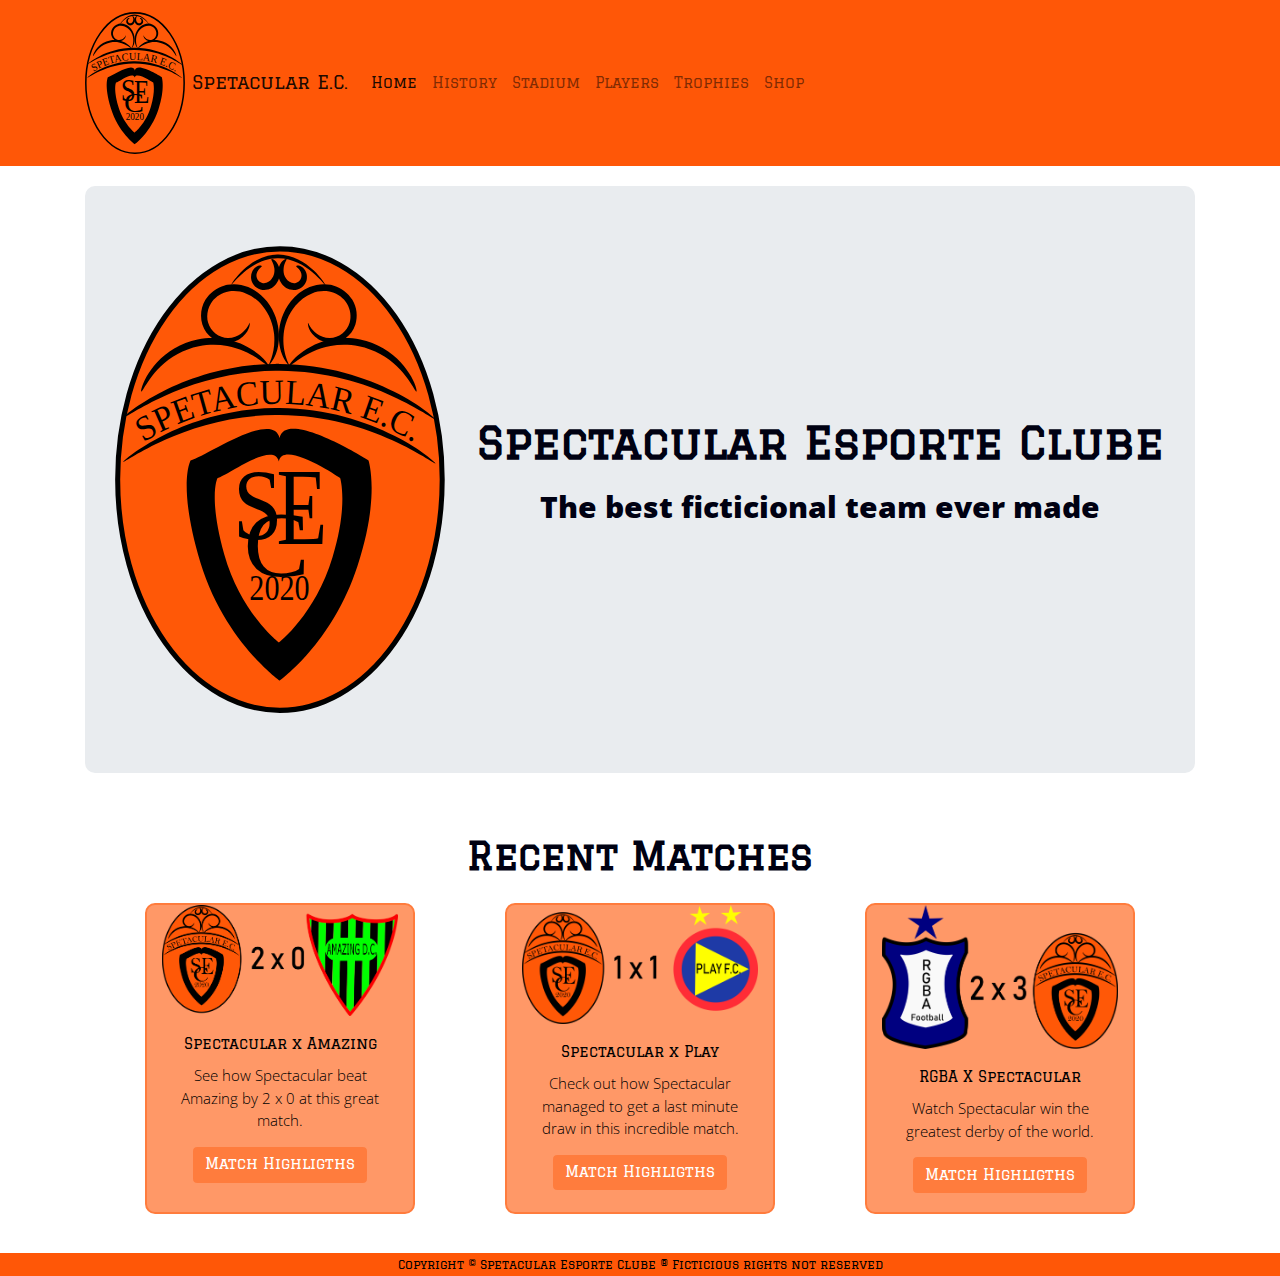
<file: SpetacularTeam/index.html>
<!DOCTYPE html>
<html lang="en/en">
<head>
	<title>Spetacular Esporte Clube</title>
	<meta charset="utf-8">
	<meta name="viewport" content="width=device-width, initial-scale=1, shrink-to-fit=no">
	<link rel="stylesheet" href="https://stackpath.bootstrapcdn.com/bootstrap/4.4.1/css/bootstrap.min.css" integrity="sha384-Vkoo8x4CGsO3+Hhxv8T/Q5PaXtkKtu6ug5TOeNV6gBiFeWPGFN9MuhOf23Q9Ifjh" crossorigin="anonymous">
	<link href="https://fonts.googleapis.com/css2?family=Graduate&family=Open+Sans&display=swap" rel="stylesheet">
	<link rel="stylesheet" type="text/css" href="css/spetacularbase.css">
</head>
<body>


<!-- MENU BAR -->


<nav class="navbar navbar-expand-lg navbar-light navbar-fixed-top">
	<div class="container">
		<a class="navbar-brand" href="#"><img src="TimeFicticio.svg" class="img-fluid" height="150px" width="100px"> Spetacular E.C.</a>
  		<button class="navbar-toggler" type="button" data-toggle="collapse" data-target="#navbarSupportedContent" aria-controls="navbarSupportedContent" aria-expanded="false" aria-label="Toggle navigation">
    		<span class="navbar-toggler-icon"></span>
  		</button>

		  <div class="collapse navbar-collapse" id="navbarSupportedContent">
		    <ul class="navbar-nav mr-auto">
		      <li class="nav-item active">
		        <a class="nav-link" href="#">Home <span class="sr-only">(current)</span></a>
		      </li>
		      <li class="nav-item ">
		      	<a class="nav-link" href="spetacularHistory.html">History</a>
		      </li>
		      <li class="nav-item ">
		      	<a class="nav-link" href="#">Stadium</a>
		      </li>
		      <li class="nav-item ">
		      	<a class="nav-link" href="#">Players</a>
		      </li>
		      <li class="nav-item ">
		      	<a class="nav-link" href="#">Trophies</a>
		      </li>
		      <li class="nav-item ">
		      	<a class="nav-link" href="#">Shop</a>
		      </li>
		    </ul>
		  </div>
	</div>
</nav>


<!-- JUMBOTRON -->

<main>
	<div class="container">
		<div class="jumbotron">
			<div class="row">
				<div class="col-lg-4 col-md-4 col-sm-12 col-xs-12">
					<picture>
						<img src="TimeFicticio.svg" class="img-fluid">
					</picture>
				</div>
				<div class="col-lg-8 col-md-8 col-sm-12 col-xs-12 jumbotron-description d-flex flex-column justify-content-center align-items-center text-center">
					<h1>Spectacular Esporte Clube</h1>
					<p>The best ficticional team ever made</p>
				</div>
			</div>
		</div>
	</div>




	<!--  Matches  -->

	<div class="container matches">
		<div class="col">
			<div class="row flex-column text-center">
				<h1> Recent Matches</h1>
			</div>
			<div class="row flex-row justify-content-around align-content-stretch">
				<div class="card col-lg-3 col-md-3 col-sm-12 col-xs-12" >
					<img src="Matches/jogo1.png" class="card-img-top" alt="Spectacular versus Amazing">
					<div class="card-body center-parent-vertical">
						<h6 class="card-title">Spectacular x Amazing</h6>
						<p class="card-text">See how Spectacular beat Amazing by 2 x 0 at this great match.</p>
						<a href="#" class="btn btn-primary">Match Highligths</a>
					</div>
				</div>
				<div class="card col-lg-3 col-md-3 col-sm-12 col-xs-12" >
					<img src="Matches/jogo2.png" class="card-img-top" alt="Spectacular versus Play">
					<div class="card-body center-parent-vertical">
						<h6 class="card-title">Spectacular x Play</h6>
						<p class="card-text">Check out how Spectacular managed to get a last minute draw in this incredible match.</p>
						<a href="#" class="btn btn-primary">Match Highligths</a>
					</div>
				</div>
				<div class="card col-lg-3 col-md-3 col-sm-12 col-xs-12" >
					<img src="Matches/jogo3.png" class="card-img-top" alt="RGBA versus Spectacular">
					<div class="card-body center-parent-vertical">
					 	<h6 class="card-title">RGBA X Spectacular</h6>
					 	<p class="card-text">Watch Spectacular win the greatest derby of the world.</p>
					  	<a href="#" class="btn btn-primary">Match Highligths</a>
					</div>
				</div>
			</div>
		</div>
	</div>
</main>

<!-- Footer -->

<footer class="container-fluid footer">
    <div class="container text-center">
      <small>Copyright &copy; Spetacular Esporte Clube &reg; Ficticious rights not reserved</small>
    </div>
 </footer>


	<script src="https://code.jquery.com/jquery-3.4.1.slim.min.js" integrity="sha384-J6qa4849blE2+poT4WnyKhv5vZF5SrPo0iEjwBvKU7imGFAV0wwj1yYfoRSJoZ+n" crossorigin="anonymous"></script>
	<script src="https://stackpath.bootstrapcdn.com/bootstrap/4.4.1/js/bootstrap.min.js" integrity="sha384-wfSDF2E50Y2D1uUdj0O3uMBJnjuUD4Ih7YwaYd1iqfktj0Uod8GCExl3Og8ifwB6" crossorigin="anonymous"></script>


</body>
</html>
</file>
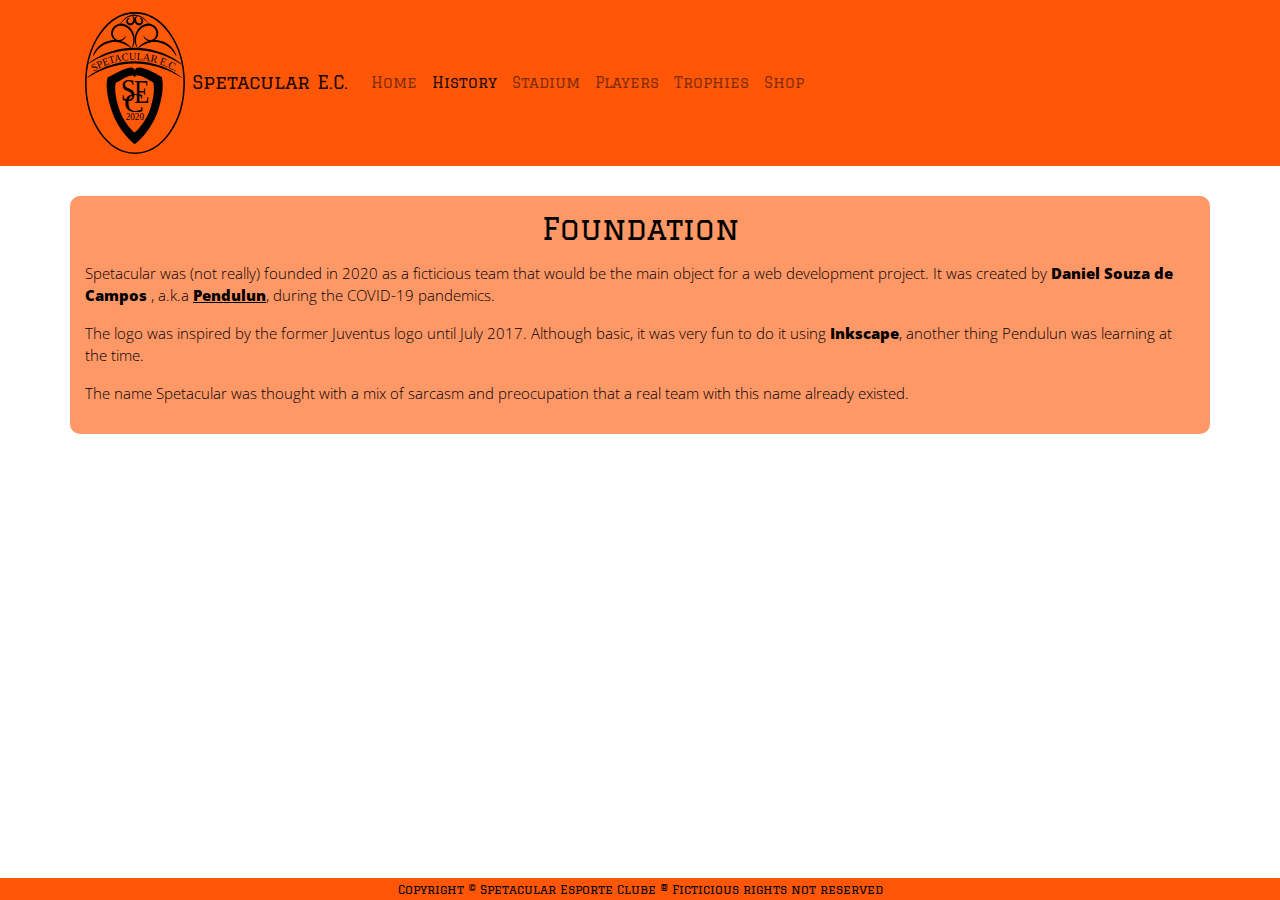
<file: SpetacularTeam/spetacularHistory.html>
<!DOCTYPE html>
<html lang="en/en">
<head>
	<title>Spetacular Esporte Clube</title>
	<meta charset="utf-8">
	<meta name="viewport" content="width=device-width, initial-scale=1, shrink-to-fit=no">
	<link rel="stylesheet" href="https://stackpath.bootstrapcdn.com/bootstrap/4.4.1/css/bootstrap.min.css" integrity="sha384-Vkoo8x4CGsO3+Hhxv8T/Q5PaXtkKtu6ug5TOeNV6gBiFeWPGFN9MuhOf23Q9Ifjh" crossorigin="anonymous">
	<link href="https://fonts.googleapis.com/css2?family=Graduate&family=Open+Sans&display=swap" rel="stylesheet">
	<link rel="stylesheet" type="text/css" href="css/spetacularhistory.css">
</head>
<body>


<!-- MENU BAR -->


<nav class="navbar navbar-expand-lg navbar-light navbar-fixed-top">
	<div class="container">
		<a class="navbar-brand" href="index.html"><img src="TimeFicticio.svg" class="img-fluid" height="150px" width="100px"> Spetacular E.C.</a>
  		<button class="navbar-toggler" type="button" data-toggle="collapse" data-target="#navbarSupportedContent" aria-controls="navbarSupportedContent" aria-expanded="false" aria-label="Toggle navigation">
    		<span class="navbar-toggler-icon"></span>
  		</button>

		  <div class="collapse navbar-collapse" id="navbarSupportedContent">
		    <ul class="navbar-nav mr-auto">
		      <li class="nav-item">
		        <a class="nav-link" href="index.html">Home <span class="sr-only">(current)</span></a>
		      </li>
		      <li class="nav-item ">
		      	<a class="nav-link active" href="#">History</a>
		      </li>
		      <li class="nav-item ">
		      	<a class="nav-link" href="#">Stadium</a>
		      </li>
		      <li class="nav-item ">
		      	<a class="nav-link" href="#">Players</a>
		      </li>
		      <li class="nav-item ">
		      	<a class="nav-link" href="#">Trophies</a>
		      </li>
		      <li class="nav-item ">
		      	<a class="nav-link" href="#">Shop</a>
		      </li>
		    </ul>
		  </div>
	</div>
</nav>

<!--  History -->

<main>
	<div class="container history">
			<dl>
				<dt><h2>Foundation</h2></dt>
				<dd><p>Spetacular was (not really) founded in 2020 as a ficticious team that would be the 	main object for a web development project. It was created by <b>Daniel Souza de Campos</b> , a.k.a <a href="https://github.com/Pendulun" id="creator" target="_blank"><b>Pendulun</b></a>, during the COVID-19 pandemics.</p>
					<p>The logo was inspired by the former Juventus logo until July 2017. Although basic, it was very fun to do it using  <b>Inkscape</b>, another thing Pendulun was learning at the time.</p>
					<p>The name Spetacular was thought with a mix of sarcasm and preocupation that a real team with this name already existed.</p>
				</dd>

			</dl>
	</div>
</main>

<!-- Footer -->

<footer class="container-fluid page-footer">
    <div class="container text-center">
      <small>Copyright &copy; Spetacular Esporte Clube &reg; Ficticious rights not reserved</small>
    </div>
 </footer>


	<script src="https://code.jquery.com/jquery-3.4.1.slim.min.js" integrity="sha384-J6qa4849blE2+poT4WnyKhv5vZF5SrPo0iEjwBvKU7imGFAV0wwj1yYfoRSJoZ+n" crossorigin="anonymous"></script>
	<script src="https://stackpath.bootstrapcdn.com/bootstrap/4.4.1/js/bootstrap.min.js" integrity="sha384-wfSDF2E50Y2D1uUdj0O3uMBJnjuUD4Ih7YwaYd1iqfktj0Uod8GCExl3Og8ifwB6" crossorigin="anonymous"></script>


</body>
</html>
</file>
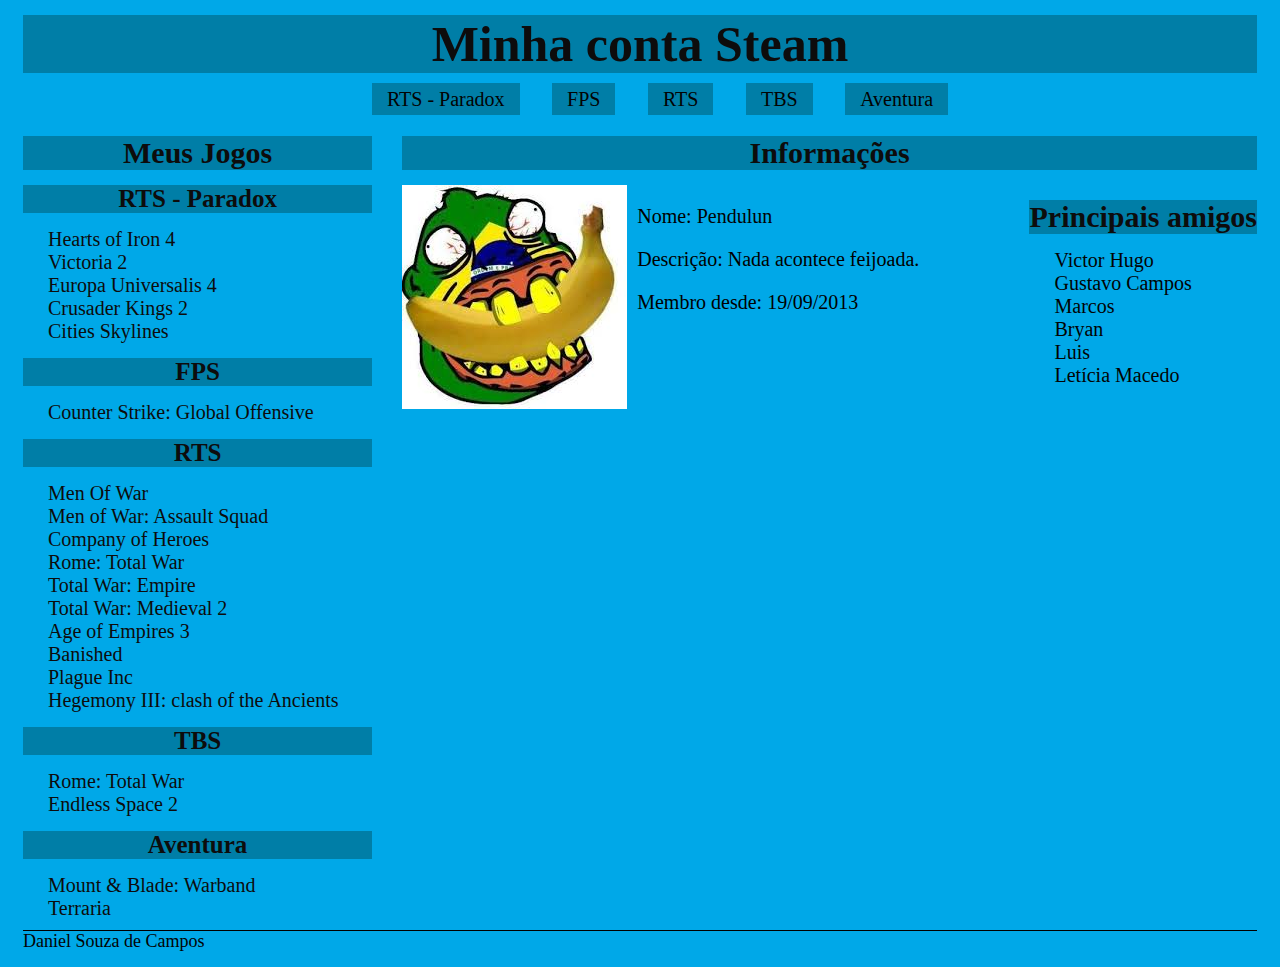
<file: SteamProject/pagina.html>
<!DOCTYPE html>
<html lang="pt-br">
<head>
	<title>Exercício HTML/CSS</title>
	<meta charset="utf-8">
	<link rel="stylesheet" type="text/css" href="estilo.css">
</head>
<body>
	<header><h1 class="titulo">Minha conta Steam</h1></header>
	<nav id="menu-wrapper">
		<ul id="Menu">
			<li class="menuItem"><a href="#RTS-Paradox">RTS - Paradox</a></li>
			<li class="menuItem"><a href="#FPS">FPS</a></li>
			<li class="menuItem"><a href="#RTS">RTS</a></li>
			<li class="menuItem"><a href="#TBS">TBS</a></li>
			<li class="menuItem"><a href="#Aventura">Aventura</a></li>
		</ul>
	</nav>
	<main>


		<section class="listaJogos">
			<h2>Meus Jogos</h2>
			<div>
			<h3 id="RTS-Paradox">RTS - Paradox</h3>
				<ul>
					<li class="item">Hearts of Iron 4</li>
					<li class="item">Victoria 2</li>
					<li class="item">Europa Universalis 4</li>
					<li class="item">Crusader Kings 2</li>
					<li class="item">Cities Skylines</li>
				</ul>
			</div>
			<div>
				<h3 id="FPS">FPS</h3>
				<ul>
					<li class="item">Counter Strike: Global Offensive</li>
				</ul>
			</div>
			<div>
				<h3 id="RTS">RTS</h3>
				<ul>
					<li class="item">Men Of War</li>
					<li class="item">Men of War: Assault Squad</li>
					<li class="item">Company of Heroes</li>
					<li class="item">Rome: Total War</li>
					<li class="item">Total War: Empire</li>
					<li class="item">Total War: Medieval 2</li>
					<li class="item">Age of Empires 3</li>
					<li class="item">Banished</li>
					<li class="item">Plague Inc</li>
					<li class="item">Hegemony III: clash of the Ancients</li>
				</ul>
			</div>
			<div>
				<h3 id="TBS">TBS</h3>
				<ul>
					<li class="item">Rome: Total War</li>
					<li class="item">Endless Space 2</li>
				</ul>
			</div>
			<div>
				<h3 id="Aventura">Aventura</h3>
				<ul>
					<li class="item">Mount & Blade: Warband</li>
					<li class="item">Terraria</li>
				</ul>
			</div>
		</section>


		<section class="minhaConta">
			<h2>Informações</h2>
			<div id="informacoes">
				<span id="fotoPerfil"><img src="hue.jpg" width="225" heigth="224" alt="Meme Hue BR"></span>
				<div id="informacoesPerfil">
					<p></a>Nome: <a href="http://steamcommunity.com/id/pendulun">Pendulun</a></p>
					<p>Descrição: Nada acontece feijoada.</p>
					<p>Membro desde: 19/09/2013</p>
				</div>
			</div>
			<div id="amigos-wrapper">
				<h2>Principais amigos</h2>
				<ul id="ListaAmigos">
					<li class="amigos"><a href="https://steamcommunity.com/profiles/76561198093364320" target="_blank" >Victor Hugo</a></li>
					<li class="amigos"><a href="https://steamcommunity.com/id/zaroslend" target="_blank">Gustavo Campos</a></li>
					<li class="amigos"><a href="https://steamcommunity.com/id/dusdoom" target="_blank">Marcos</a></li>
					<li class="amigos"><a href="https://steamcommunity.com/profiles/76561198355973558" target="_blank">Bryan</a></li>
					<li class="amigos"><a href="https://steamcommunity.com/id/vaz388" target="_blank">Luis</a></li>
					<li class="amigos"><a href="https://steamcommunity.com/id/leticiasma" target="_blank">Letícia Macedo</a></li>
				</ul>
			</div>
		</section>
	</main>
	<footer>
		<a href="mailto:danielcampos14@hotmail.com.br">Daniel Souza de Campos</a>
	</footer>
</body>
</html>
</file>
<file: SpetacularTeam/css/spetacularbase.css>
/*  COLOR PALETTE http://paletton.com/#uid=10i0u0kv7w0j8DWopyzxBpdCpjR*/

.navbar{
	background-color: #FF5707;
}

/* GENERAL SETTINGS */

html{
	font-size: 15px;
}


body{
	font-family: 'Graduate', cursive;
	font-weight: 300;
	color: #000000;
	background-color: white;
	min-height: 100vh;
	position:relative;
}

main{
	padding-bottom: 22px;
}

footer{
	background-color:#FF5707;
    margin-top: 30px;
    position: absolute;
    bottom:0;
}

h1, h2, h3, h4, h5, h6 {
	font-family: 'Graduate', cursive;
	font-weight: 500;
	margin-bottom: 15px;
}

p{
	font-family: 'Open Sans', sans-serif;
	font-weight: 300;
}


/* FLAG */


.special{
	border: 1px solid black;
}

/* BUTTONS */

.btn{
	background-color: #FF7C3D;
	border-color: #FF7C3D;
}

.btn:hover{
	background-color: #FF5707;
	border-color: #FF5707;
}

/*  JUMBOTRON  */

.jumbotron{
	/*background-color: #FF7C3D;*/
	border-radius: 10px;
	margin-top: 20px;
	background-image: url("https://images.unsplash.com/photo-1512736912-cd9db1d90b72?ixlib=rb-1.2.1&ixid=eyJhcHBfaWQiOjEyMDd9&auto=format&fit=crop&w=752&q=80");
	background-repeat: no-repeat;
	background-size: 100%;
}

.jumbotron picture img {
		justify-content: center;
		align-content: center;
		text-align: center;
	}

@media (max-width: 767px){
	.jumbotron{
		background-image: none;
		background-color: #FF7C3D;
	}

	.jumbotron picture img{
		height: 200px;
	}
}

.jumbotron-description p,h1{
	color: #000112;
}

.jumbotron-description p{
	font-size: 2.0rem;
}

.jumbotron-description h1{
	font-size: 3.0rem;
}

@media (max-width: 341px){
	.jumbotron h1{
		font-size: 2.0rem;
	}

	.jumbotron p{
		font-size: 1.5rem;
	}
}

.jumbotron-description p,h1{
	font-weight: 900;
}

/*  Matches  */

.card{
	margin: 10px;
	flex-grow: 1;
	background-color: #FF9867;
	align-items: center;
	justify-content: center;
	text-align: center;
	border: solid 2px #FF7C3D;
	border-radius: 10px;
}

div[class="card-body"] p,a{
	text-align: center;
}

.matches{
	padding: 30px;
}
</file>
<file: SpetacularTeam/css/spetacularhistory.css>
@import url("spetacularbase.css");

.history{
	background-color: #FF9867;
	border-radius: 10px;
	margin-top: 30px;
	margin-bottom: 30px;
	padding-top: 15px;
	padding-bottom: 15px; 
	justify-content: center;
}

dl dt{
	text-align: center;
	justify-content: center;
}

b{
	font-weight: 800;
}

a[id="creator"]:link{
	color:#000000;
	text-decoration: underline;
}

a[id="creator"]:visited{
	color: #000000;
}

a[id="creator"]:hover{
	text-decoration: none;
}

a[id="creator"]:active{
	color: white;
}
</file>
<file: SteamProject/estilo.css>
html{
	font-size: 10px;
}


body{
	background-color: #00A8E8;
}

h1,h2,h3,.menuItem{
	background-color: #007EA7;
}

h1,h2,h3,li{
	color: #0d0c0c;
}

h1,h2,h3,.titulo,#menu-wrapper{
	text-align:center;
}

h1{
	font-size: 5rem;
}

h3{
	font-size:2.5rem;
}

p,li,.menuItem{
	font-size: 2.0rem;
}

h1,h2,h3,#menu,.menuItem,footer{
	margin:15px;
}

h2{
	font-size: 3rem;
}

li{
	list-style-type: none;
}

.menuItem{
	display: inline;
	padding:5px 15px 5px 15px;
}

.listaJogos{
	float:left;
	width:30%;
}

.minhaConta{
	float:right;
	width:70%;
}

#fotoPerfil{
	float:left;
	margin: 0px 10px 0px 15px;
}

#amigos-wrapper{
	float:right;
}

#listaAmigos{
	float: right;
	display:flex;
}

#informacoesPerfil{
	float:right;
}

#informacoes{
	float:left;
}

footer{
	clear:both;
	font-size: 1.8rem;
	border-top: solid black 1px;
}

a{
	text-decoration: none;
}

a:link{
	color:#030303;
}

a:visited{
	color:#030303;
}

a:hover{
	/*color:#009fd9;*/
	color:#ffffff;
}
</file>
